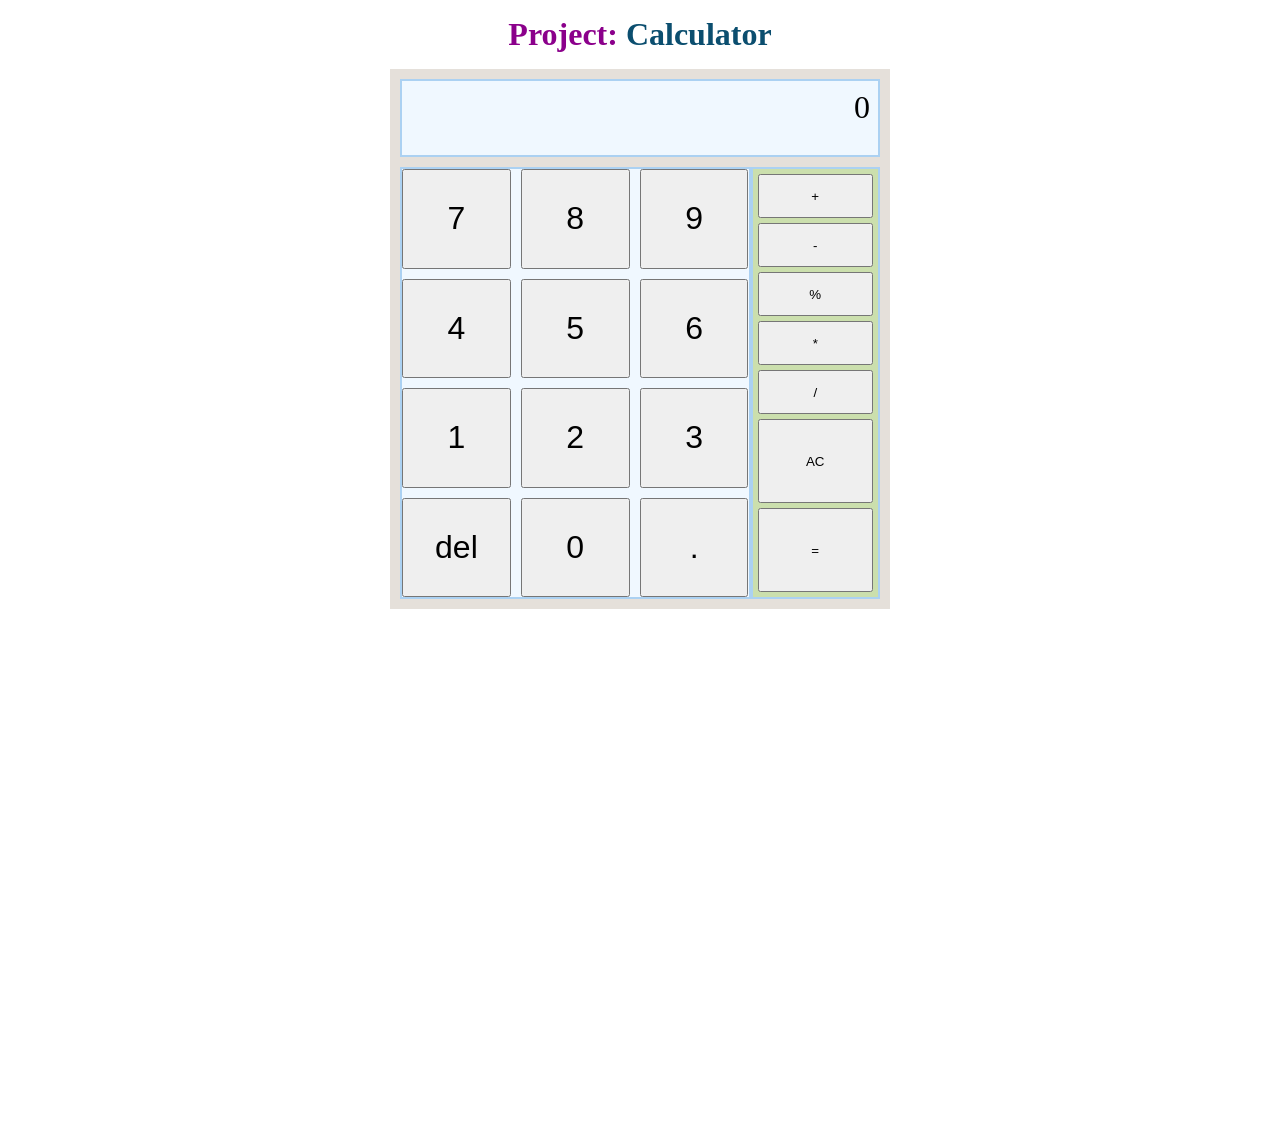
<file: calculator/index.html>
<!DOCTYPE html>
<html lang="en">

<head>
    <meta charset="UTF-8">
    <meta name="viewport" content="width=device-width, initial-scale=1.0">
    <title>Calculator</title>
    <link rel="stylesheet" href="style.css">
</head>

<body>
    <h1>Project: <span class="head_text">Calculator</span></h1>
    <div class="main_body">
        <!-- screen -->
        <div class="display_screen">
            <div class="previous"></div>
            <div class="current">0</div>
        </div>

        <!-- keypad -->
        <div class="keypad">
            <!-- numbers -->
            <div class="numbers">
                <button class="num num7">7</button>
                <button class="num num8">8</button>
                <button class="num num9">9</button>
                <button class="num num4">4</button>
                <button class="num num5">5</button>
                <button class="num num6">6</button>
                <button class="num num1">1</button>
                <button class="num num2">2</button>
                <button class="num num3">3</button>
                <button class="btn btn-del">del</button>
                <button class="num num0">0</button>
                <button class="btn btn-decimal">.</button>
            </div>

            <!-- operator area -->
            <div class="calculation_area">
                <div class="operators">
                    <button class="btn ops btn-add">+</button>
                    <button class="btn ops btn-subtract">-</button>
                    <button class="btn ops btn-percentage">%</button>
                    <button class="btn ops btn-multiply">*</button>
                    <button class="btn ops btn-division">/</button>
                </div>
                <button class="btn ac">AC</button>
                <button class="btn equalto">=</button>
            </div>
        </div>
    </div>

    <script src="app.js"></script>
    <iframe src="https://www.bluedotsstudio.com/" frameborder="0"></iframe>
</body>

</html>
</file>
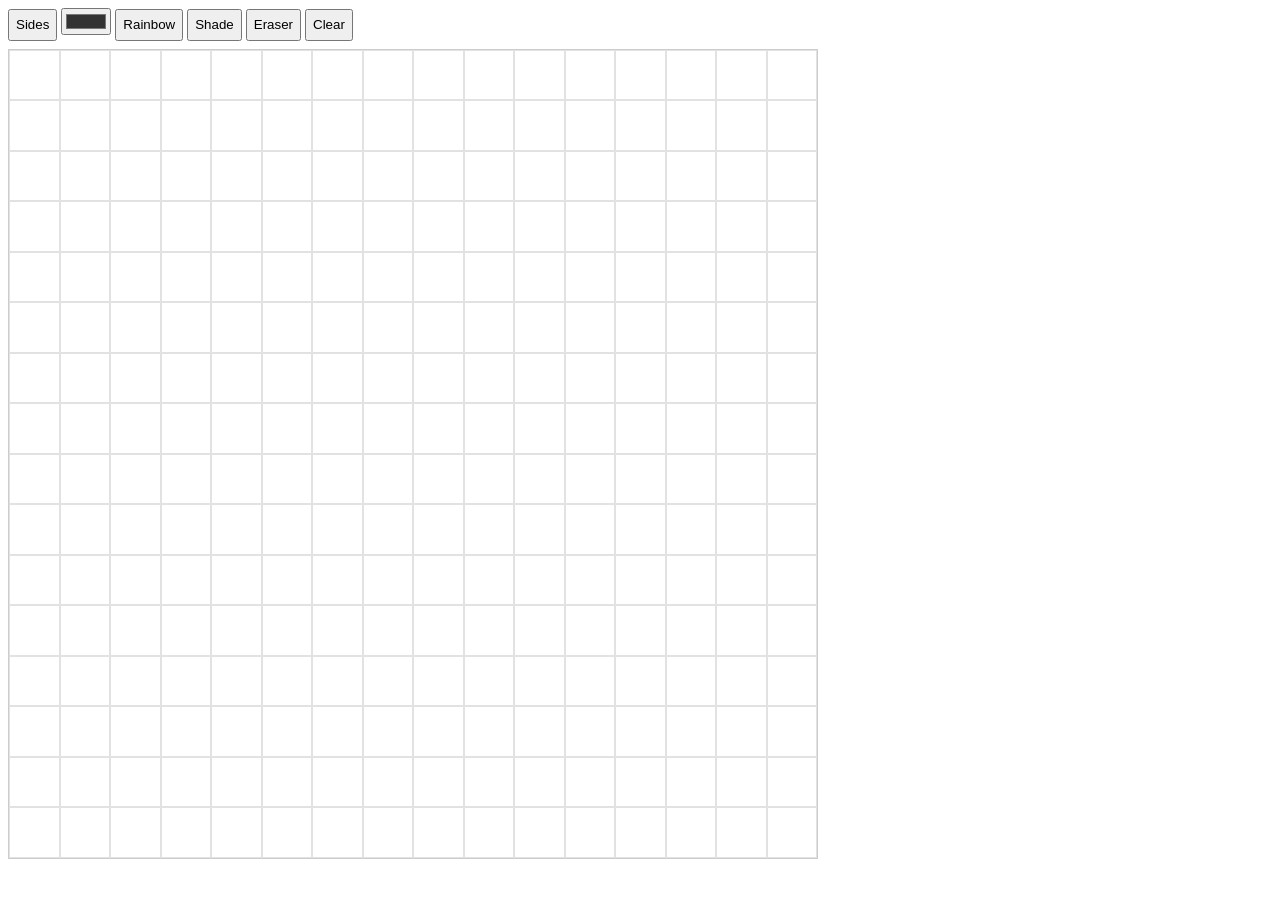
<file: Etch-a-Sketch/index.html>
<!DOCTYPE html>
<html lang="en">
<head>
    <meta charset="utf-8">
    <meta name="viewport" content="width=device-width initial-scale=1.0">
    <title>Etch-a-Sketch</title>
    <link rel="stylesheet" href="style.css">
</head>
<body>
    <div id="controls">
        <button id="sides" type="button" class="mode-btn">Sides</button>
        <input type="color" id="color-picker" value="#333333">

        <button type="button" id="btn-rainbow" class="mode-btn" aria-pressed="false">Rainbow</button>
        <button type="button" id="btn-shade" class="mode-btn" aria-pressed="false">Shade</button>
        <button type="button" id="btn-eraser" class="mode-btn" aria-pressed="false">Eraser</button>
        <button type="button" id="btn-clear" class="mode-btn">Clear</button>
    </div>
    
    <div id="container"></div>
    
    <script src="app.js"></script>
</body>
</html>
</file>
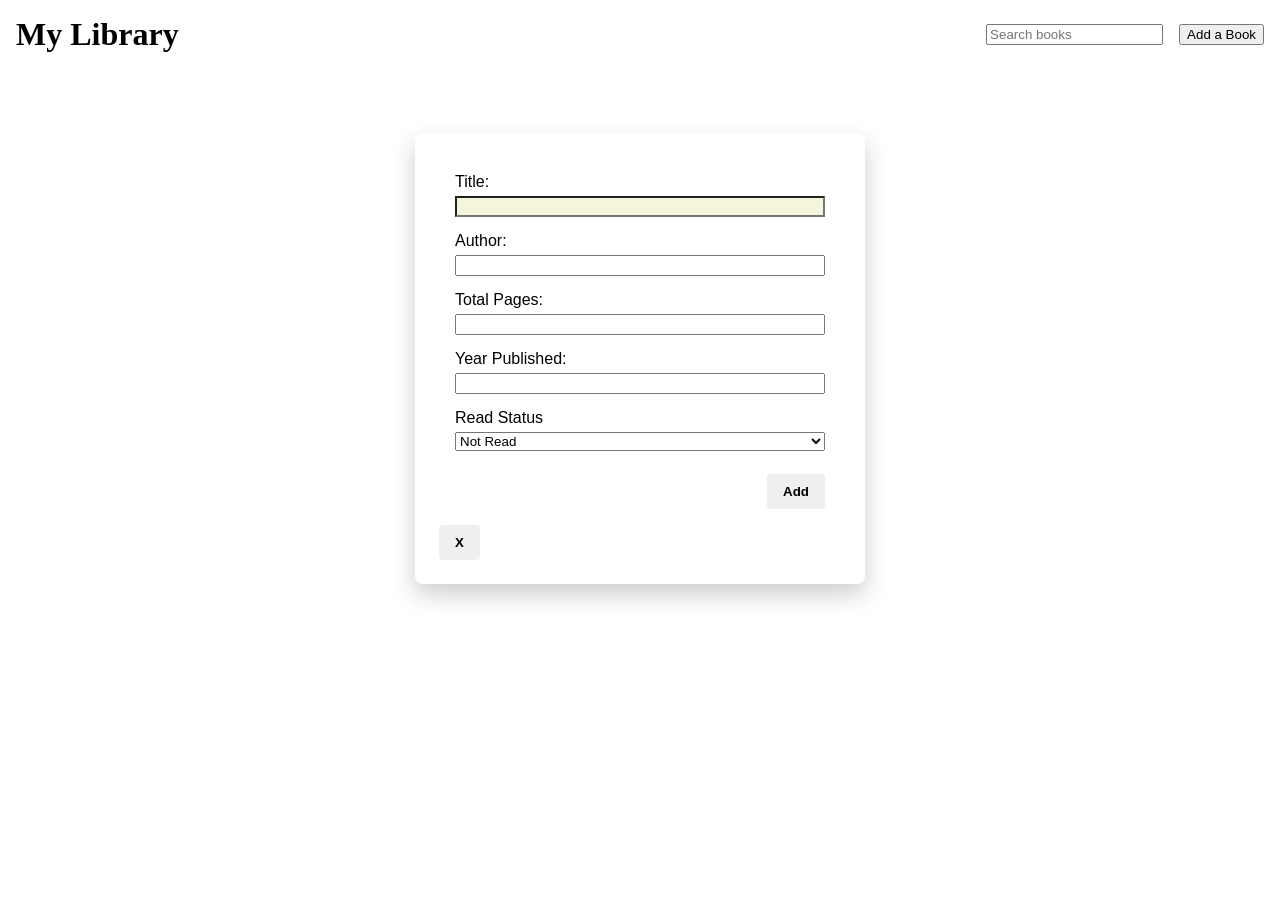
<file: library_js/index.html>
<!DOCTYPE html>
<html lang="en">

<head>
    <meta charset="UTF-8">
    <meta name="viewport" content="width=device-width, initial-scale=1.0">
    <title>Library</title>
    <link rel="stylesheet" href="style.css">
</head>

<body>
    <header id="top-header">
        <div class="header-title">
            <h1>My Library</h1>
        </div>
        <div class="search-container">
            <label for="search_bar"></label>
            <input type="search" placeholder="Search books" name="search_bar" class="search_bar" id="search_bar">
        </div>
        <button type="button" class="btn add_book-btn" id="add_book">Add a Book</button>
    </header>

    <!-- <main class="books-container" id="bookContainer"></main> -->

    <ul class="book-grid">
        <!-- <li class="book-list" data-id="1">
            <article class="book-card">
                <div class="card-top-accent"></div>
                <header class="book-header">
                    <h2 class="book-title"></h2>
                </header>
                <button class="btn-edit">
                    <img src="img/pencil.svg" alt="penicl image edit">
                </button>
                <dl class="book-details">
                    <div class="card-row author-row">
                        <dt class="card-label">Author:</dt>
                        <dd class="book-author"></dd>
                    </div>
                    <div class="card-row publishYear-row">
                        <dt class="card-label">Publish Year:</dt>
                        <dd class="publish-year"></dd>
                    </div>
                    <div class="card-row totalPages-row">
                        <dt class="card-label">Total Page:</dt>
                        <dd class="card-value total-pages"></dd>
                    </div>
                    <div class="card-row status-row">
                        <dt class="card-label">Status:</dt>
                        <dd class="card-value status"></dd>
                    </div>
                </dl>

                <footer class="card-btn">
                    <button type="button" class="btn-reset btn btn-toggle">Toggle Status</button>
                    <button type="button" class="btn-reset btn btn-remove">Remove</button>
                </footer>
            </article>
        </li> -->
    </ul>





 

    <dialog class="bookLibrary" id="bookDialog" open>
        <form method="dialog" class="addBook-form">
            <div class="form-group">
                <label for="title">Title: </label>
                <input type="text" id="title" name="bookTitle" required autocomplete="on">
            </div>
            <div class="form-group">
                <label for="author">Author: </label>
                <input type="text" id="author" name="bookAuthor" autocomplete="on" >
            </div>
            <div class="form-group">
                <label for="totalPages">Total Pages: </label>
                <input type="number" id="totalPages" name="totalPages" min="1" step="1" autocomplete="on" >
            </div>
            <div class="form-group">
                <label for="publishYear">Year Published: </label>
                <input type="number" id="publishYear" name="publishYear" min="1" max="3000" autocomplete="on" >
            </div>
            <div class="form-group">
                <label for="read-status">Read Status</label>
                <select id="read-status" name="readStatus" required>
                    <!-- <option value="" selected disabled hidden>--Please read status of book--</option> -->
                    <option value="Not Read" selected>Not Read</option>
                    <option value="Read">Read</option>
                    <option value="Ongoing">Ongoing</option>
                </select>
            </div>

            <div class="form-actions">
                <button type="submit" class="btn btn_book-add">Add</button>
            </div>
        </form>
        <button type="button" class="btn close-btn">X</button>
    </dialog>



    <script src="app.js"></script>
</body>

</html>
</file>
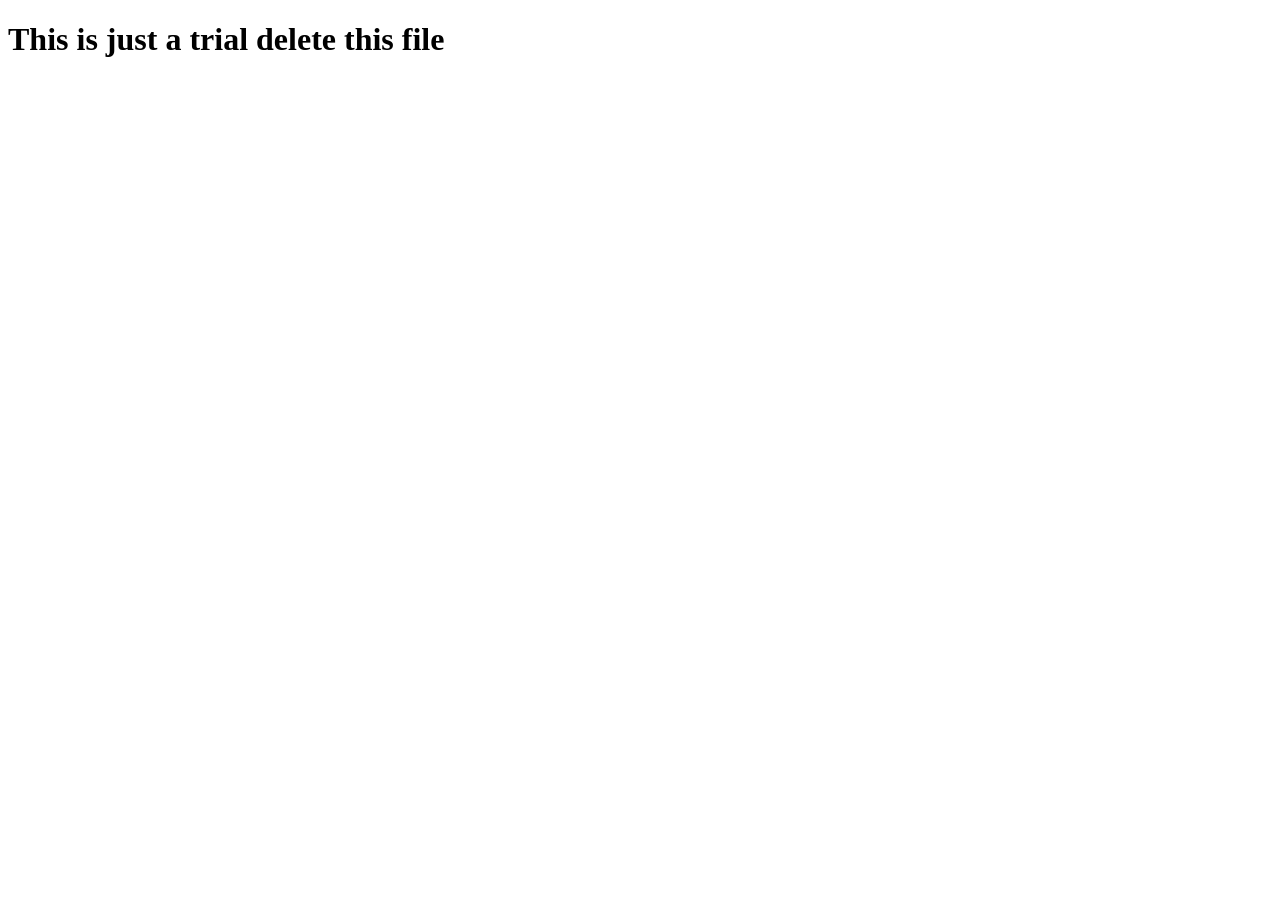
<file: paper/index.html>
<!DOCTYPE html>
<html lang="en">
<head>
    <meta charset="UTF-8">
    <meta name="viewport" content="width=device-width, initial-scale=1.0">
    <title>trial</title>
</head>
<body>
    <h1>This is just a trial delete this file</h1>
</body>
</html>
</file>
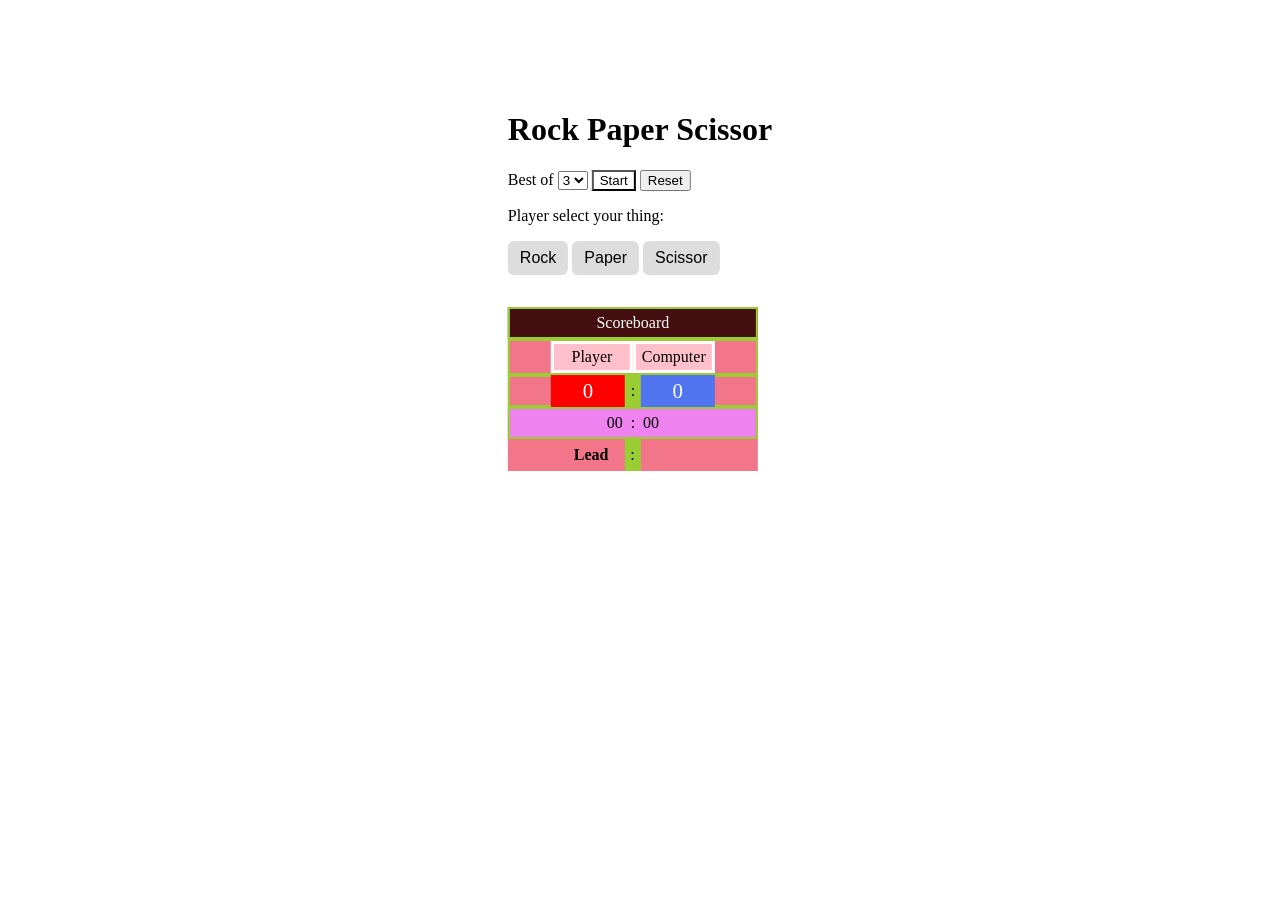
<file: rockPaperScissor-UI/index.html>
<!DOCTYPE html>
<html lang="en">

<head>
    <meta charset="UTF-8">
    <meta name="viewport" content="width=device-width, initial-scale=1.0">
    <title>RockPaperScissor</title>
    <link rel="stylesheet" href="style.css">

</head>

<body>
    <div id="wrapper">
        <h1>Rock Paper Scissor</h1>
        <label for="no__of__matches">Best of </label>
        <select name="no__of__matches" id="no__of__matches">
            <option value="3">3</option>
            <option value="5">5</option>
            <option value="7">7</option>
            <option value="9">9</option>
        </select>
        <button id='startBtn' class="startBtn--default">Start</button>
        <button id='resetBtn' class="resetBtn--default">Reset</button>
        <p>Player select your thing:</p>
        <div id="choices">
            <button id="rock" class="choice rock--default">Rock</button>
            <button id="paper" class="choice paper--default">Paper</button>
            <button id="scissor" class="choice scissor--default">Scissor</button>
        </div>
        <div id="gameStatus" class="gameStatus"></div>


        <section class="scoreboard">
            <div class="scoreboard__text">Scoreboard</div>

            <div class="board__frame">

                <div class="players__header">
                    <div class="player">Player</div>
                    <div class="computer">Computer</div>
                </div>

                <div class="score__display">
                    <div class="player__score">0</div>
                    <div class="colon">:</div>
                    <div class="computer__score">0</div>
                </div>

                <div class="digital__timer"><span class="mins">00</span>
                    <span class="timer__colon">:</span>
                    <span class='secs'>00</span>
                </div>

                <div class="lead__display">
                    <span class="lead__text">Lead</span>
                    <span class="colon">:</span>
                    <span class="leader"></span>
                </div>
            </div>
        </section>
        <div class="bottom-message"></div>

        <ul id="rounds"></ul>

        <div id="declare__winner"></div>

        <script src="./app.js"></script>
    </div>
</body>

</html>
</file>
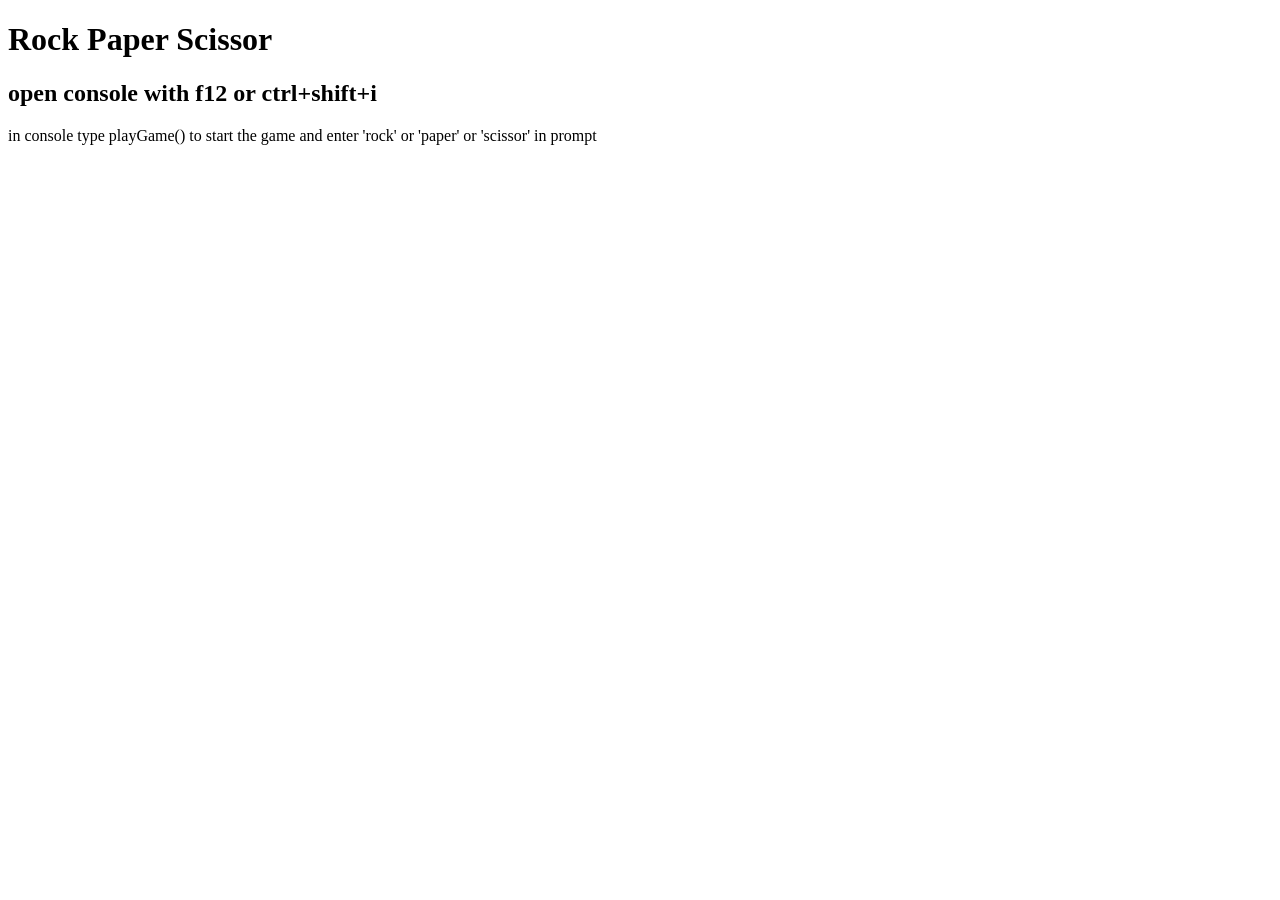
<file: rockPaperScissor/index.html>
<!DOCTYPE html>
<html lang="en">
<head>
    <meta charset="UTF-8">
    <meta name="viewport" content="width=device-width, initial-scale=1.0">
    <title>RockPaperScissor</title>
    
</head>
<body>
    <h1>Rock Paper Scissor</h1>
    <h2>open console with f12 or ctrl+shift+i</h2>
    <p>in console type playGame() to start the game and enter 'rock' or 'paper' or 'scissor' in prompt</p>
    <script src="./app.js"></script>
</body>
</html>
</file>
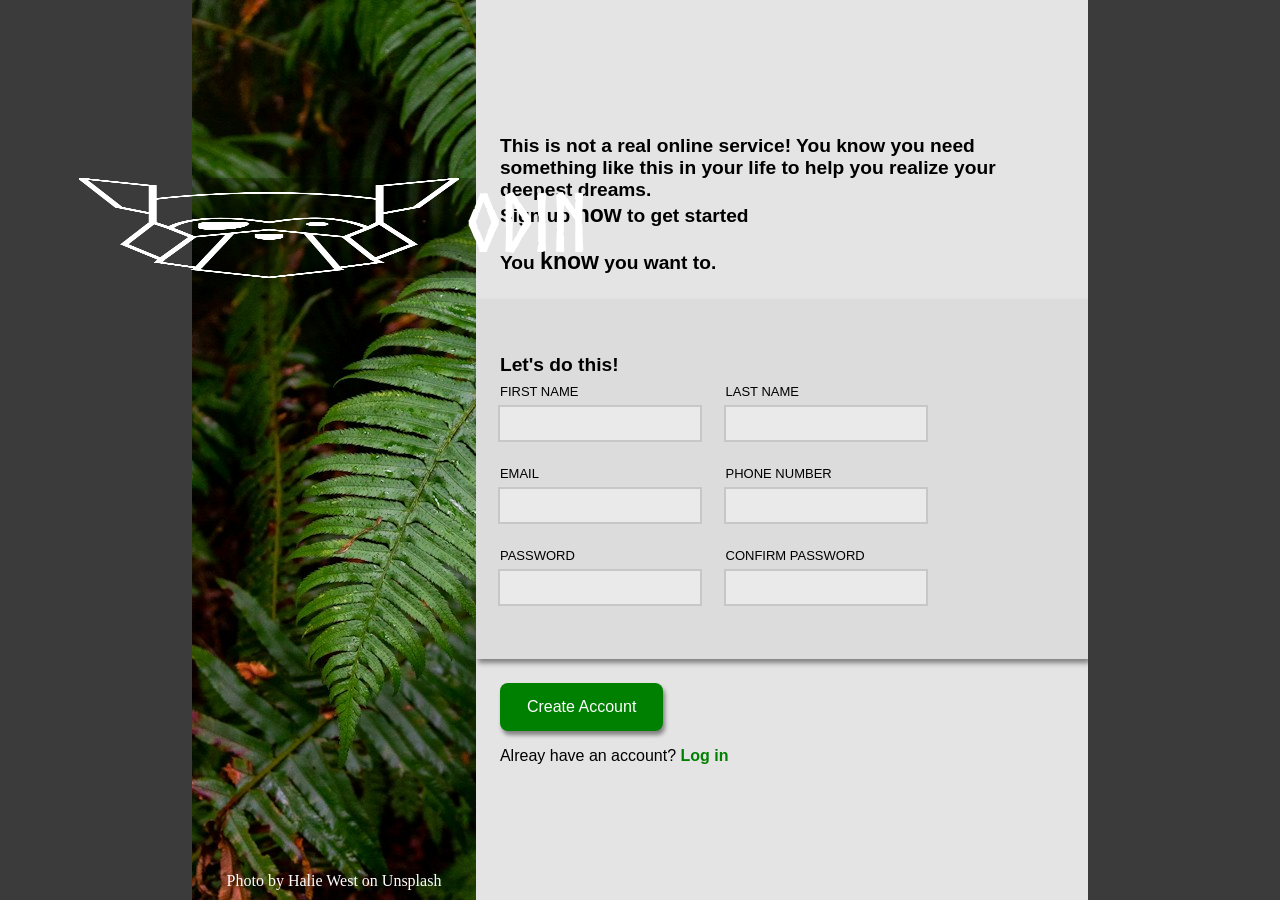
<file: signup_form/index.html>
<!DOCTYPE html>
<html lang="en">

<head>
    <meta charset="UTF-8">
    <title>Sign-in Form</title>
    <meta name="viewport" content="width=device-width, inital-scale=1.0">
    <link rel="stylesheet" href="style.css">
</head>

<body>
    <div class="wrapper">
        <section class="pic_sec">
            <div class="logo">
                <img src="img/odin-lined.png">
                <p>odin</p>
            </div>
            <figcaption class="credit">Photo by Halie West on Unsplash</figcaption>
        </section>
        <section class="content_sec">
            <div class="top-part">
                <p>
                    This is not a real online service! You know you need something
                    like this in your life to help you realize your deepest dreams.
                    <br>Sign up <span>now</span> to get started
                </p>
                <p>You <span>know</span> you want to.</p>
            </div>

            <div class="middle-part">
                <p>Let's do this!</p>
                <form action="#" method="get">
                    <label for="first_name">
                        <span>First Name</span> <input type="text" name="first_name" id="first_name">
                    </label>
                    <label for="last_name">
                        <span>Last Name</span> <input type="text" name="last_name" id="last_name">
                    </label>
                    <label for="email">
                        <span>Email</span> <input type="text" name="email" id="email">
                    </label>
                    <label for="phone_number">
                        <span>Phone Number</span> <input type="text" name="phone_number" id="phone_number">
                    </label>
                    <label for="password">
                        <span>Password</span> <input type="text" name="password" id="password" required>
                    </label>
                    <label for="confirm_password">
                        <span>Confirm Password</span> <input type="text" name="confirm_password" id="confirm_password" required>
                    </label>
                </form>
            </div>

            <div class="lower-part">
                <button class="btn btn-my">Create Account</button>
                <p>Alreay have an account? <a href="#">Log in</a></p>

            </div>

        </section>
    </div>
</body>

</html>
</file>
<file: calculator/style.css>
:root {
    --border_color: rgb(171, 209, 242);
}

* {
    margin: 0;
    padding: 0;
    box-sizing: border-box;
}

/* ====== heading ========= */
h1 {
    margin-top: 1rem;
    text-align: center;
    color: darkmagenta;
}

.head_text {
    color: hsl(200, 82%, 24%);
}

/* ===== calculator UI ========== */
.main_body {
    display: flex;
    height: clamp(300px, 60vh, 600px);
    width: clamp(400px, 60vw, 500px);
    background-color: rgb(229, 224, 218);
    margin: 1rem auto;
    flex-direction: column;
    padding: 10px;
    gap: 10px;    
}

.display_screen {
    padding: 0.5rem;
    border: 2px solid var(--border_color);
    background-color: aliceblue;
    display: flex;
    flex-direction: column;
    align-items: flex-end;
    flex: 0 0 15%;
    font-size: xx-large;
}

.display_screen .previous {
    font-size: medium;
}

.keypad {
    display: flex;
    flex: 1;
}

.numbers{
    display: flex;
    flex-wrap:wrap;
    flex: 3;
    gap: 10px;
    background-color: aliceblue;
    border: 2px solid var(--border_color);
}

.numbers button {
    font-size: 2rem;
    flex: 1 0 25%;
    /* aspect-ratio: 1 / 1; */
}


.calculation_area {
    display: flex;
    flex: 1;
    flex-direction: column;
    background-color: rgb(203, 223, 173);
    border: 2px solid var(--border_color);
    gap: 5px;
    padding: 5px;
}

.operators {
    display: flex;
    flex-direction: column;
    font-size: 2rem;
    flex: 3;
    gap: 5px;
}

.btn, .ac,.equalto {
    flex: 1;
}

iframe {
    width: 100%;
    height: 500px;
}
</file>
<file: Etch-a-Sketch/style.css>
* {
    box-sizing: border-box;
}

:root {
    --grid-size: 16;
    
}

#container {
    display: flex;
    flex-wrap: wrap;
    width: 90vmin;
    height: 90vmin;
    border: 1px solid #ccc;
    pointer-events: auto;
    user-select: none;
}

#controls {
    margin-bottom: 0.5rem;
}

.boxes {
    /* box-sizing: border-box; */
    aspect-ratio: 1 / 1;
    flex: 0 0 calc(100% / var(--grid-size));
    /* align-content: center;  */
    /*use align-content and text-align when boxes are not flex or grid*/
    /* text-align: center; */
    min-width: 0;
    min-height: 0;
    border: calc(1px / var(--grid-size)) solid #e2e2e2;
    pointer-events: auto;
}

.is-active {
    background-color: #f0f0f0;
}

/* button for number of sides */
button {
    height: 2rem;
}

.mode-btn.active-mode {
    outline: 2px solid dodgerblue;
}
</file>
<file: library_js/style.css>
:root {
    --font-family: -apple-system, "Segoe UI", Roboto, Helvetica;
    --title-size: 1.5rem;
    /* color palette */
    --main-bg:white; 
    --surface-bg: #ffffff;
    --text-main: grey;
    --text-muted: blue;
    --border-light: lightgrey; 

    /*Status color*/
    --color-read: rgb(51, 0, 255);
    --color-read-border: rgb(149, 124, 250);
    --color-read-bg: rgb(21, 21, 215);
    --color-ongoing: rgba(8, 101, 0, 0.703);
    --color-ongoing-border: rgb(70, 218, 57);
    --color-ongoing-bg: lightblue;
    --color-not-read: #475569;
    --color-not-read-border: #8c919a;
    --color-not-read-bg: #f1f5f9;

    --color-danger: #dc2626;
    --colot-danger-bg: #fef2f2;
    
}

*,::before, ::after{
    box-sizing: border-box;
    margin: 0;
}

/*-----Gallery Grid Layout------*/
.book-grid {
    display: grid;
    grid-template-columns: repeat(auto-fit,minmax(280px,1fr));
    gap: 1.5rem;
    padding: 2rem;
    max-width: 1200px;
    margin: 0 auto;
}


.book-list {
    display: flex;
    flex-direction: column;
}

/*------ Book Card Style -------*/
.book-card {
    background: var(--bg-surface);
    border: 1px solid var(--border-light);
    border-radius: 10px;
    display: flex;
    flex-direction: column;
    overflow: hidden;
    box-shadow: 0 1px 3px rgba(0, 0, 0, 0.04);
    transition: transform 0.2s ease, box-shadow 0.2s ease;
    gap: 0.5rem;
    max-width: 30vw;
    min-width: max(200px, 25%);
}


.book-title {
    anchor-name: --book-head-anchor;
}

.btn-edit {
    position-anchor: --book-head-anchor ;
    position: absolute;
    position-area: center right;
    transform: translateX(-100%);
    border: none;
    cursor: pointer;
    width: 24px;
    height: 20px;
    background: transparent;
    padding: 0;
}

.btn-edit:hover {
    transform: translateX(calc(-100% )) translateY(-2px);
}

.btn-edit img{
    width: 100%;
    height: 100%;
    object-fit: fill;
    transform: rotate(30deg);
}

.book-details {
    display: flex;
    flex-direction: column;
    gap: 0.3rem;
}

.book-card .book-title {
    font-size: xx-large;
}

.book-card:hover {
    transform: translateY(-2px);
}

.card-row{
    display: flex;
    justify-content: space-between;
}
.card-label{
    font-weight: 600;
}


/* Colored top banner accent */
.card-top-accent{
    height: 10px;
    width: 100%;
}

.book-grid .book-list {
    list-style: none;
}

.status-Read {background-color: var(--color-read);}
.status-Ongoing {background-color: var(--color-ongoing);}
.status-NotRead {background-color: var(--color-not-read);}


.book-card {
    padding: 1rem;
    flex: 1;
}


.btn-reset {
    appearance: none;
    background: none;
    border: none;
    padding: 0;
    margin: 0;
    font: inherit;
    color: inherit;
    cursor: pointer;
}

.btn-toggle {
    font-size: clamp(0.75rem, 2vw, 1rem);
}


.card-btn .btn-toggle.btn-Read {
    height: 2rem;
    border: 2px solid var(--color-read-border);
    background: linear-gradient(45deg, var(--color-read), rgb(44, 59, 40));
    color: white;

    &:hover {
        transform: translate(0, -2px);
        box-shadow: 0px 2px 2px rgb(104, 104, 104);
    }
}

.card-btn .btn-toggle.btn-Ongoing {
    height: 2rem;
    border: 2px solid var(--color-ongoing-border);
    background: linear-gradient(45deg, var(--color-ongoing), rgb(44, 59, 40));
    color: white;

    &:hover {
        transform: translate(0, -2px);
        box-shadow: 0px 2px 2px rgb(104, 104, 104);
    }
}

.card-btn .btn-toggle.btn-NotRead {
    height: 2rem;
    border: 2px solid var(--color-not-read-border);
    background: linear-gradient(45deg, var(--color-not-read), rgb(44, 59, 40));
    color: white;

    &:hover {
        transform: translate(0, -2px);
        box-shadow: 0px 2px 2px rgb(104, 104, 104);
    }
}


.card-btn .btn-remove {
    border: 3px solid rgba(207, 13, 13, 0.8);
    background: rgb(255, 211, 223);
    color: var(--color-danger);

    &:hover {
        transform: translate(0, -2px);
        box-shadow: 0px 2px 2px rgb(104, 104, 104);
    }
}


/* ----------header-------------- */

header#top-header{
    display: flex;
    gap: 1rem;
    padding: 1rem;
    align-items: center;
}

.search-container {
    margin-left: auto;
}

/* ------Grid ------- */




/* ---- Footer ---- */

article footer {
    display: flex;
    gap: 0.5rem;
}

footer .btn {
    flex: 1;
}

/*--------- dialog form --------- */
form.addBook-form{
    display: flex;
    flex-direction: column;
    gap: 15px;
    padding: 16px;
    min-width: 200px;
}

.form-group {
    display: flex;
    flex-direction: column;
    gap: 5px;
    flex: 1;
}

.form-actions{
    display: flex;
    gap:12px;
    margin-top: 8px;
    justify-content: flex-end;
}

dialog .btn {
    padding: 10px 16px;
    cursor: pointer;
    border: none;
    border-radius: 4px;
    font-weight: 600;
}

.bookLibrary {
    margin: auto;
    border: none;
    border-radius: 8px;
    box-shadow: 0 10px 25px rgba(0, 0, 0, 0.2);
    padding: 24px;
    width: 90%;
    max-width: 450px;
    font-family: sans-serif;
}

#title:required {
    background-color: beige;
}
</file>
<file: rockPaperScissor-UI/style.css>
:root {
    --padding__scorecard : 10px;
    --block__height : 32px;
}

* {box-sizing: border-box;}

html, body {
  margin: 0;
  padding: 0;
  height: 100%;
  position: relative; /* Acts as an anchor for the absolute wrapper */
}

/* 2. Position and center the wrapper */
#wrapper {
    position: absolute;
    top: 10%;
    left: 50%;
    transform: translateX(-50%);
}

/* #wrapper {
    display: flex;
    flex-direction: column;
    justify-content: center;
    align-items: center;
} */

.choice {
    padding: 8px 12px;
    border: none;
    cursor: pointer;
    font-size: 16px;
    border-radius: 6px;
    transition: background-color 0.2s ease;
}


/*default color or start and stop button */
.startBtn--default, .stopBtn--default {
    background-color: initial;
}

.startBtn--active {
    background-color: green;
}

.stopBtn--active {
    background-color: red;
}

/*default states*/
.rock--default, .paper--default, .scissor--default {
    background-color: #dddddd;
}

/*active states*/
.rock--active, .paper--active, .scissor--active {
    background-color: greenyellow;
}

/*deactive state*/
.rock--deactive, .paper--deactive, .scissor--deactive {
    background-color: grey;
}


/*game status*/
.gameStatus {
    padding:1rem;
    font-size: 1rem;
    color: blueviolet;
}


/*-----------------------------------*/

/*scoreboard*/

.scoreboard {
    background-color: rgb(242, 117, 138);
    width: 250px;
    text-align: center;
}

/*scoreboard text*/
.scoreboard__text {
    height: var(--block__height);
    color: white;
    display: flex;
    justify-content: center;
    align-items: center;
    background-color: rgb(70, 15, 15);
    border: 2px solid yellowgreen;
}

.scoreboard .scoreboard__text {
    text-align: center;
}

.board__frame {
    display: flex;
    flex-direction: column;
}

.players__header {    
    display: flex;
    justify-content: center;
    border: 2px solid yellowgreen;    
}

.player, .computer {
    background-color: pink;
    align-content: center;
    width: calc(30% + 8px);
    height: var(--block__height);
    border: 3px solid white;

}

.score__display {
    display: flex;
    /* background-color: brown; */
    height: var(--block__height);
    justify-content: center;
    align-items: center;
    border: 2px solid yellowgreen;
}

.player__score {
    width: 30%;
    color: white;
    font: 1.3rem bold;
    align-content: center;
    height: var(--block__height);
    background-color: red;
}

.colon {
    width: 16px;
    align-content: center;
    height: var(--block__height);
    background-color: yellowgreen;
}

.computer__score {
    width: 30%;
    color: white;
    font: 1.3rem bold;
    height: var(--block__height);
    align-content: center;
    background-color: rgb(80, 117, 239);
    
}

.digital__timer {
    justify-content: center;
    display: flex;
    height: var(--block__height);
    align-items: center;
    gap: 8px;
    background-color:violet ;
    border: 2px solid yellowgreen;
}

.lead__display{
    display: flex;
    align-items: center;
    height: var(--block__height);
}

.lead__text {
    flex: 1;
    margin-left: 20%;
    font-weight: bold;
}

.lead__display.colon {
    padding: 0 8px;
    text-align: center;
}

.leader {
    min-width: 47%;
    flex: 1;
}

/*game state*/
#declare__winner .game__end {
    margin-top: 15px;
    padding: .2rem;
    background-color: #222;
    color: #fff;
    border-radius: 8px;
    text-align: center;
    width: fit-content;
}

/* :disabled button cursor feedback */
button:disabled{
    cursor: not-allowed;
    opacity: 0.6;
}
</file>
<file: signup_form/style.css>
*{
    margin: 0;
    box-sizing: border-box;
}

:root {
    --font-size: larger;
    --input-width: 200px;
    --padding_div: 24px;
}



body{
    display: flex;
    width: calc(100vw);
    height: calc(100dvh);    
    justify-content: center;
    background-color: rgb(60, 59, 59);
}

.wrapper {
    width: clamp(400px,70%,80%);
    /* height: 100%; */
    height: 100%;
    display: flex;
    margin-left: auto;
    margin-right: auto;
    background-color: rgb(228, 228, 228);
}


.pic_sec {
    display: flex;
    flex-direction: column;
    background-image: url(img/halie-west-small.jpg);
    width: 70%;
    min-width: 200px;
    justify-content: space-between;
    .credit {
        color: white;
        text-align: center;
    }
    padding-bottom: 10px;
  
}

@font-face {
    font-family: Norse;
    src: url(font/Norsebold.otf);
}

.logo {
    display: flex;
    flex-direction: row;
    justify-content: center;
    width: 100%;
    position: relative;
    top: 20%;
    background: rgba(0, 0, 0, 0.266);
    height: 100px;
    gap: 8px;
        p{
            color: white;
            font-family: Norse,Tahoma ;
            text-transform: uppercase;
            font-size: 80px;
            
        }
}

.content_sec {
    display: flex;
    flex-direction: column;
    height: 100vh;
    overflow: hidden;
}

.content_sec p, span{
    font-size: var(--font-size);
    font-family:'Lucida Sans', 'Lucida Sans Regular', 'Lucida Grande', 'Lucida Sans Unicode', Geneva, Verdana, sans-serif;
    background-clip: content-box;
}

.content_sec div{
    display: flex;
    flex-grow: 1;
}

.top-part{
    display: flex;
    flex-direction: column;
    align-items: flex-start;
    justify-content: flex-end;
    gap: 20px;
    font-weight: 900;
    padding: var(--padding_div);
    flex-shrink: 1;
}

.middle-part {
    overflow-x: visible;
    display: flex;
    flex-direction: column;
    /* outline: 2px solid rgb(203, 203, 203); */
    justify-content: center;
    background-color: rgb(220, 220, 220);
    box-shadow: 2px 4px 5px grey;
    gap: 8px;
     p{
        padding-left: var(--padding_div);
        font-weight: 700;
     }
    flex-shrink: 1;
    overflow: auto;
}

.middle-part form {
    display: flex;
    /* flex-direction: column; */
    gap: clamp(8px, 2vw, 32px);
    /* gap: 16px; */
    width: 80%;
    flex-wrap: wrap;
    padding-left: var(--padding_div);
    
}

.middle-part label{
    display: flex;
    flex-direction: column;
    flex-basis: 100px;
    gap: 8px;
    span{
        font-size: small;
        text-transform: uppercase;
    }
}

/* form input */
.middle-part input {
    height: calc(var(--input-width)/6);
    width: var(--input-width);
    border: none;
    outline: 2px solid rgb(199, 199, 199);
    border-color: lightgrey;
    background-color: rgb(234, 234, 234);
        &:focus {
            background-color: rgb(215, 230, 215);
            outline: 2px solid rgb(89, 212, 41);
        }
        &:user-invalid {
            outline: 2px solid red;
        }   
}




.lower-part {
    justify-content: flex-start;
    display: flex;
    flex-direction: column;
    padding: var(--padding_div);
    gap:16px;
        p{
            font-size: medium;   
        }
}

.lower-part a{
    text-decoration: none;
    color: green;
    font-weight: bold;
}
.btn-my {
    align-self: flex-start;
    background: transparent;
    border: none;
    padding: 0;
    margin: 0;
    font: inherit;
    color: inherit;
    cursor: pointer;
    appearance: none;

    background: green;
    padding: 12px 24px;
    color: white;
    font-family: 'Lucida Sans', 'Lucida Sans Regular', 'Lucida Grande', 'Lucida Sans Unicode', Geneva, Verdana, sans-serif;
    font-weight: 400;
    border: 3px solid transparent;
    border-radius: 8px;
    box-shadow: 2px 4px 4px grey;
        &:hover {
            background: rgb(1, 89, 1);
        }
        &:active{
            position: relative;
            top: 3px;
            box-shadow: -3px -3px 4px;
        }
    

}
</file>
